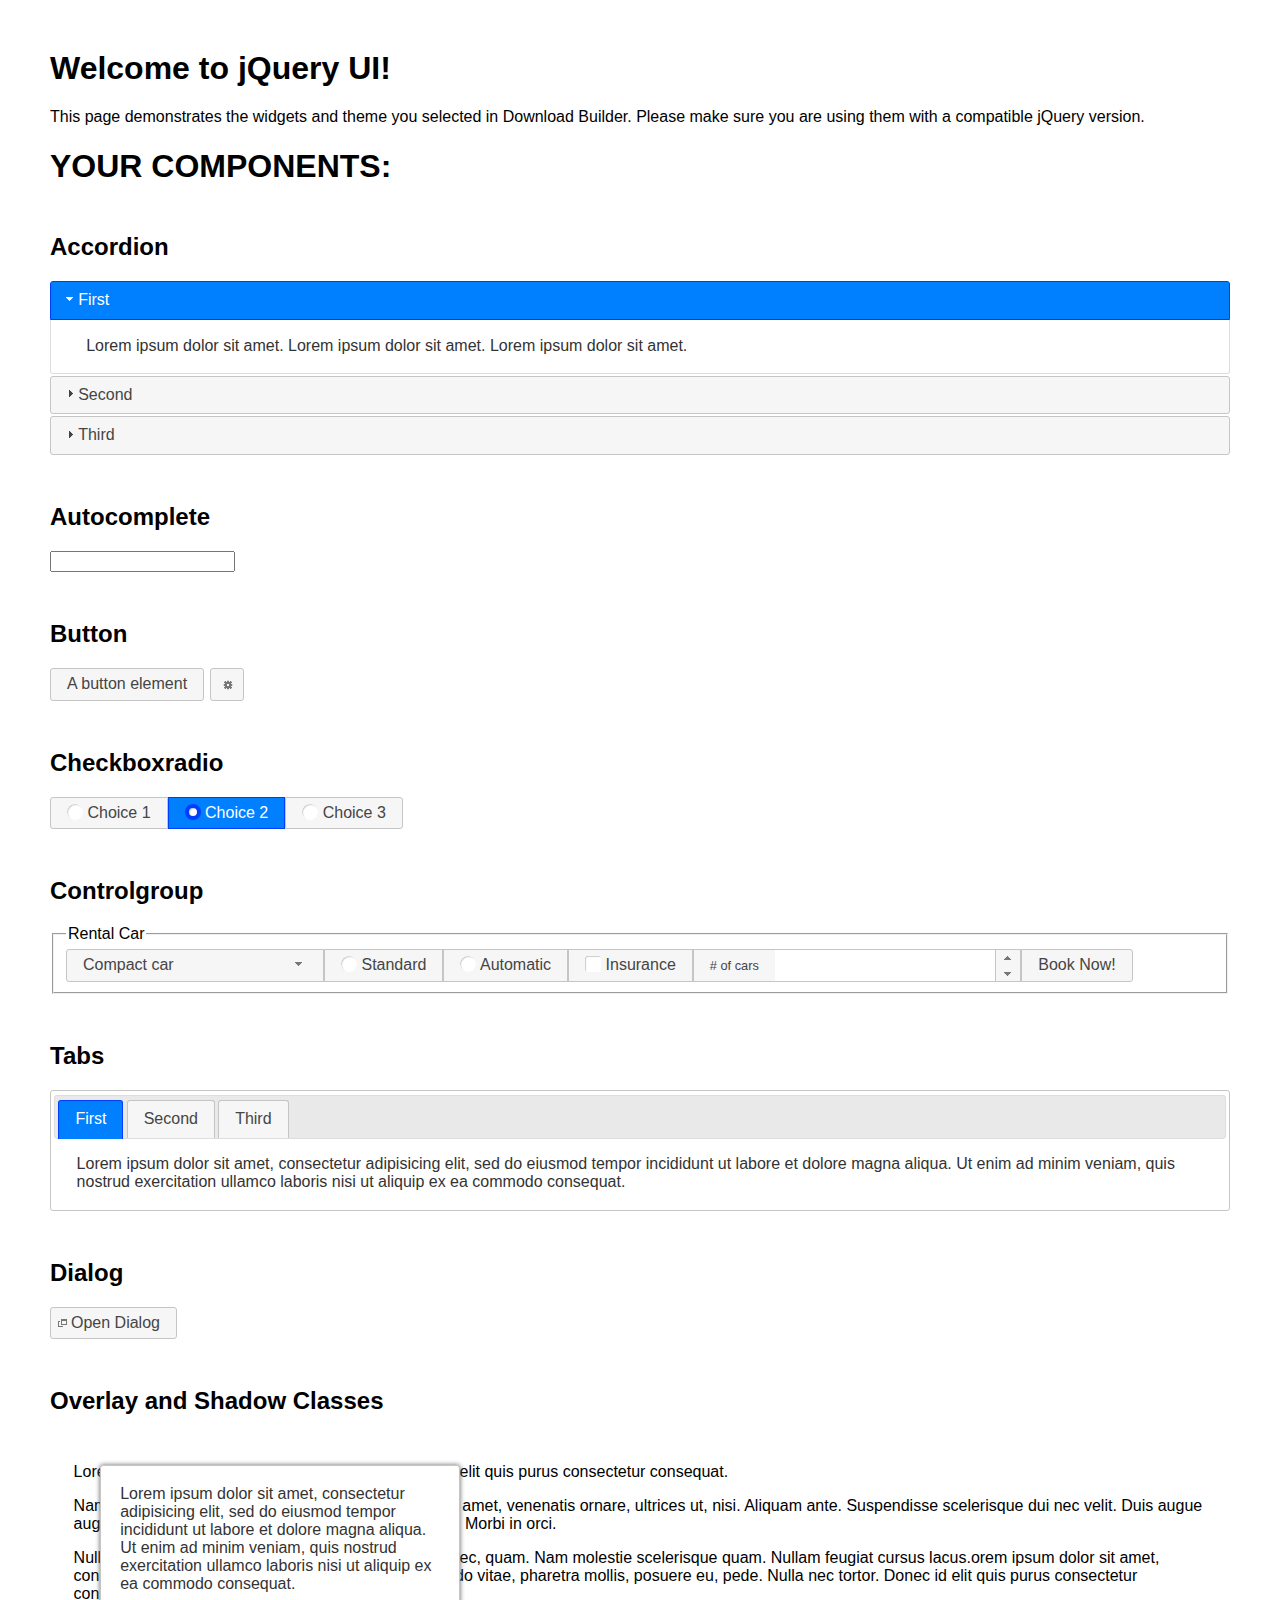
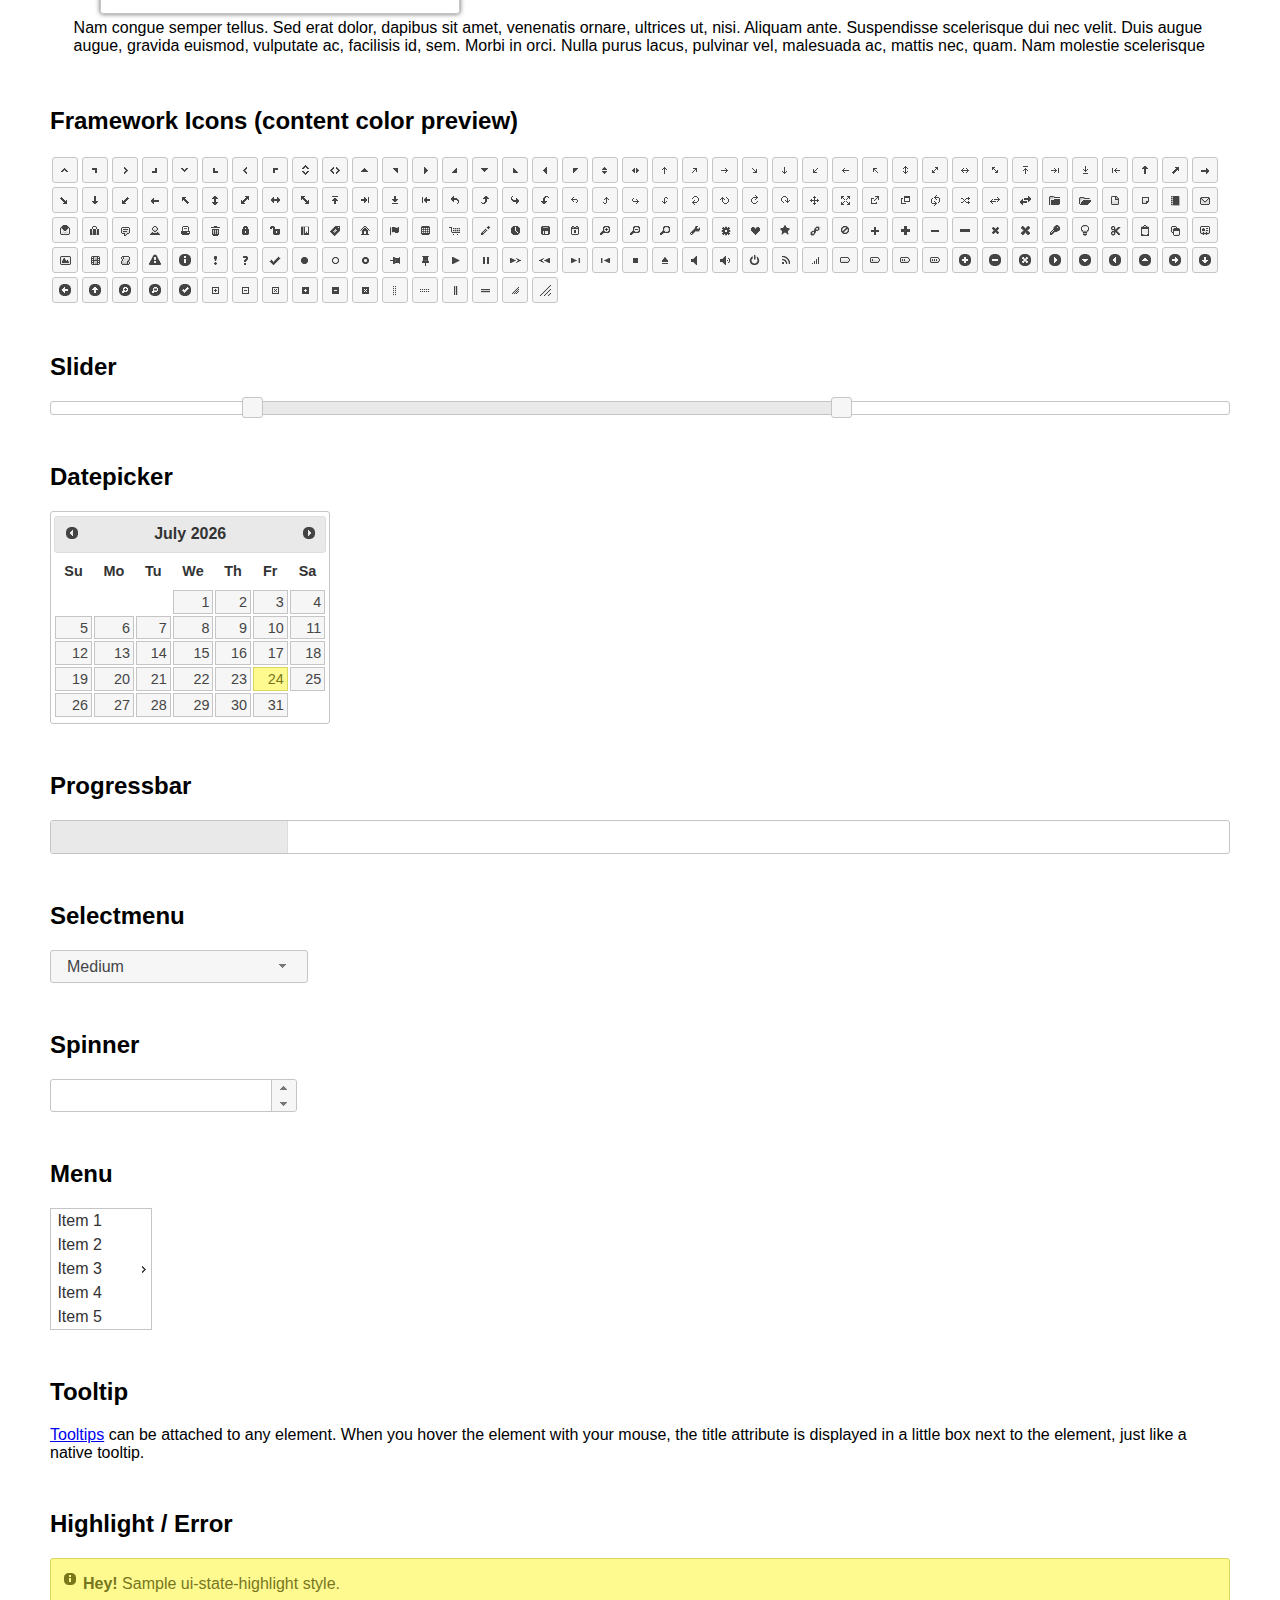
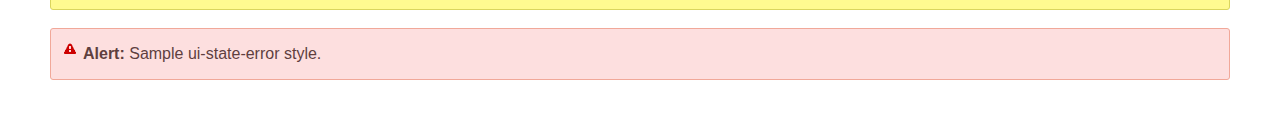
<file: Js/jQuery-ui/index.html>
<!doctype html>
<html lang="us">
<head>
	<meta charset="utf-8">
	<title>jQuery UI Example Page</title>
	<link href="jquery-ui.css" rel="stylesheet">
	<style>
	body{
		font-family: "Trebuchet MS", sans-serif;
		margin: 50px;
	}
	.demoHeaders {
		margin-top: 2em;
	}
	#dialog-link {
		padding: .4em 1em .4em 20px;
		text-decoration: none;
		position: relative;
	}
	#dialog-link span.ui-icon {
		margin: 0 5px 0 0;
		position: absolute;
		left: .2em;
		top: 50%;
		margin-top: -8px;
	}
	#icons {
		margin: 0;
		padding: 0;
	}
	#icons li {
		margin: 2px;
		position: relative;
		padding: 4px 0;
		cursor: pointer;
		float: left;
		list-style: none;
	}
	#icons span.ui-icon {
		float: left;
		margin: 0 4px;
	}
	.fakewindowcontain .ui-widget-overlay {
		position: absolute;
	}
	select {
		width: 200px;
	}
	</style>
</head>
<body>

<h1>Welcome to jQuery UI!</h1>

<div class="ui-widget">
	<p>This page demonstrates the widgets and theme you selected in Download Builder. Please make sure you are using them with a compatible jQuery version.</p>
</div>

<h1>YOUR COMPONENTS:</h1>


<!-- Accordion -->
<h2 class="demoHeaders">Accordion</h2>
<div id="accordion">
	<h3>First</h3>
	<div>Lorem ipsum dolor sit amet. Lorem ipsum dolor sit amet. Lorem ipsum dolor sit amet.</div>
	<h3>Second</h3>
	<div>Phasellus mattis tincidunt nibh.</div>
	<h3>Third</h3>
	<div>Nam dui erat, auctor a, dignissim quis.</div>
</div>



<!-- Autocomplete -->
<h2 class="demoHeaders">Autocomplete</h2>
<div>
	<input id="autocomplete" title="type &quot;a&quot;">
</div>



<!-- Button -->
<h2 class="demoHeaders">Button</h2>
<button id="button">A button element</button>
<button id="button-icon">An icon-only button</button>



<!-- Checkboxradio -->
<h2 class="demoHeaders">Checkboxradio</h2>
<form style="margin-top: 1em;">
	<div id="radioset">
		<input type="radio" id="radio1" name="radio"><label for="radio1">Choice 1</label>
		<input type="radio" id="radio2" name="radio" checked="checked"><label for="radio2">Choice 2</label>
		<input type="radio" id="radio3" name="radio"><label for="radio3">Choice 3</label>
	</div>
</form>



<!-- Controlgroup -->
<h2 class="demoHeaders">Controlgroup</h2>
<fieldset>
	<legend>Rental Car</legend>
	<div id="controlgroup">
		<select id="car-type">
			<option>Compact car</option>
			<option>Midsize car</option>
			<option>Full size car</option>
			<option>SUV</option>
			<option>Luxury</option>
			<option>Truck</option>
			<option>Van</option>
		</select>
		<label for="transmission-standard">Standard</label>
		<input type="radio" name="transmission" id="transmission-standard">
		<label for="transmission-automatic">Automatic</label>
		<input type="radio" name="transmission" id="transmission-automatic">
		<label for="insurance">Insurance</label>
		<input type="checkbox" name="insurance" id="insurance">
		<label for="horizontal-spinner" class="ui-controlgroup-label"># of cars</label>
		<input id="horizontal-spinner" class="ui-spinner-input">
		<button>Book Now!</button>
	</div>
</fieldset>



<!-- Tabs -->
<h2 class="demoHeaders">Tabs</h2>
<div id="tabs">
	<ul>
		<li><a href="#tabs-1">First</a></li>
		<li><a href="#tabs-2">Second</a></li>
		<li><a href="#tabs-3">Third</a></li>
	</ul>
	<div id="tabs-1">Lorem ipsum dolor sit amet, consectetur adipisicing elit, sed do eiusmod tempor incididunt ut labore et dolore magna aliqua. Ut enim ad minim veniam, quis nostrud exercitation ullamco laboris nisi ut aliquip ex ea commodo consequat.</div>
	<div id="tabs-2">Phasellus mattis tincidunt nibh. Cras orci urna, blandit id, pretium vel, aliquet ornare, felis. Maecenas scelerisque sem non nisl. Fusce sed lorem in enim dictum bibendum.</div>
	<div id="tabs-3">Nam dui erat, auctor a, dignissim quis, sollicitudin eu, felis. Pellentesque nisi urna, interdum eget, sagittis et, consequat vestibulum, lacus. Mauris porttitor ullamcorper augue.</div>
</div>



<h2 class="demoHeaders">Dialog</h2>
<p>
	<button id="dialog-link" class="ui-button ui-corner-all ui-widget">
		<span class="ui-icon ui-icon-newwin"></span>Open Dialog
	</button>
</p>

<h2 class="demoHeaders">Overlay and Shadow Classes</h2>
<div style="position: relative; width: 96%; height: 200px; padding:1% 2%; overflow:hidden;" class="fakewindowcontain">
	<p>Lorem ipsum dolor sit amet,  Nulla nec tortor. Donec id elit quis purus consectetur consequat. </p><p>Nam congue semper tellus. Sed erat dolor, dapibus sit amet, venenatis ornare, ultrices ut, nisi. Aliquam ante. Suspendisse scelerisque dui nec velit. Duis augue augue, gravida euismod, vulputate ac, facilisis id, sem. Morbi in orci. </p><p>Nulla purus lacus, pulvinar vel, malesuada ac, mattis nec, quam. Nam molestie scelerisque quam. Nullam feugiat cursus lacus.orem ipsum dolor sit amet, consectetur adipiscing elit. Donec libero risus, commodo vitae, pharetra mollis, posuere eu, pede. Nulla nec tortor. Donec id elit quis purus consectetur consequat. </p><p>Nam congue semper tellus. Sed erat dolor, dapibus sit amet, venenatis ornare, ultrices ut, nisi. Aliquam ante. Suspendisse scelerisque dui nec velit. Duis augue augue, gravida euismod, vulputate ac, facilisis id, sem. Morbi in orci. Nulla purus lacus, pulvinar vel, malesuada ac, mattis nec, quam. Nam molestie scelerisque quam. </p><p>Nullam feugiat cursus lacus.orem ipsum dolor sit amet, consectetur adipiscing elit. Donec libero risus, commodo vitae, pharetra mollis, posuere eu, pede. Nulla nec tortor. Donec id elit quis purus consectetur consequat. Nam congue semper tellus. Sed erat dolor, dapibus sit amet, venenatis ornare, ultrices ut, nisi. Aliquam ante. </p><p>Suspendisse scelerisque dui nec velit. Duis augue augue, gravida euismod, vulputate ac, facilisis id, sem. Morbi in orci. Nulla purus lacus, pulvinar vel, malesuada ac, mattis nec, quam. Nam molestie scelerisque quam. Nullam feugiat cursus lacus.orem ipsum dolor sit amet, consectetur adipiscing elit. Donec libero risus, commodo vitae, pharetra mollis, posuere eu, pede. Nulla nec tortor. Donec id elit quis purus consectetur consequat. Nam congue semper tellus. Sed erat dolor, dapibus sit amet, venenatis ornare, ultrices ut, nisi. </p>

	<!-- ui-dialog -->
	<div class="ui-widget-overlay ui-front"></div>
	<div style="position: absolute; width: 320px; left: 50px; top: 30px; padding: 1.2em" class="ui-widget ui-front ui-widget-content ui-corner-all ui-widget-shadow">
		Lorem ipsum dolor sit amet, consectetur adipisicing elit, sed do eiusmod tempor incididunt ut labore et dolore magna aliqua. Ut enim ad minim veniam, quis nostrud exercitation ullamco laboris nisi ut aliquip ex ea commodo consequat.
	</div>

</div>

<!-- ui-dialog -->
<div id="dialog" title="Dialog Title">
	<p>Lorem ipsum dolor sit amet, consectetur adipisicing elit, sed do eiusmod tempor incididunt ut labore et dolore magna aliqua. Ut enim ad minim veniam, quis nostrud exercitation ullamco laboris nisi ut aliquip ex ea commodo consequat.</p>
</div>



<h2 class="demoHeaders">Framework Icons (content color preview)</h2>
<ul id="icons" class="ui-widget ui-helper-clearfix">
	<li class="ui-state-default ui-corner-all" title=".ui-icon-caret-1-n"><span class="ui-icon ui-icon-caret-1-n"></span></li>
	<li class="ui-state-default ui-corner-all" title=".ui-icon-caret-1-ne"><span class="ui-icon ui-icon-caret-1-ne"></span></li>
	<li class="ui-state-default ui-corner-all" title=".ui-icon-caret-1-e"><span class="ui-icon ui-icon-caret-1-e"></span></li>
	<li class="ui-state-default ui-corner-all" title=".ui-icon-caret-1-se"><span class="ui-icon ui-icon-caret-1-se"></span></li>
	<li class="ui-state-default ui-corner-all" title=".ui-icon-caret-1-s"><span class="ui-icon ui-icon-caret-1-s"></span></li>
	<li class="ui-state-default ui-corner-all" title=".ui-icon-caret-1-sw"><span class="ui-icon ui-icon-caret-1-sw"></span></li>
	<li class="ui-state-default ui-corner-all" title=".ui-icon-caret-1-w"><span class="ui-icon ui-icon-caret-1-w"></span></li>
	<li class="ui-state-default ui-corner-all" title=".ui-icon-caret-1-nw"><span class="ui-icon ui-icon-caret-1-nw"></span></li>
	<li class="ui-state-default ui-corner-all" title=".ui-icon-caret-2-n-s"><span class="ui-icon ui-icon-caret-2-n-s"></span></li>
	<li class="ui-state-default ui-corner-all" title=".ui-icon-caret-2-e-w"><span class="ui-icon ui-icon-caret-2-e-w"></span></li>
	<li class="ui-state-default ui-corner-all" title=".ui-icon-triangle-1-n"><span class="ui-icon ui-icon-triangle-1-n"></span></li>
	<li class="ui-state-default ui-corner-all" title=".ui-icon-triangle-1-ne"><span class="ui-icon ui-icon-triangle-1-ne"></span></li>
	<li class="ui-state-default ui-corner-all" title=".ui-icon-triangle-1-e"><span class="ui-icon ui-icon-triangle-1-e"></span></li>
	<li class="ui-state-default ui-corner-all" title=".ui-icon-triangle-1-se"><span class="ui-icon ui-icon-triangle-1-se"></span></li>
	<li class="ui-state-default ui-corner-all" title=".ui-icon-triangle-1-s"><span class="ui-icon ui-icon-triangle-1-s"></span></li>
	<li class="ui-state-default ui-corner-all" title=".ui-icon-triangle-1-sw"><span class="ui-icon ui-icon-triangle-1-sw"></span></li>
	<li class="ui-state-default ui-corner-all" title=".ui-icon-triangle-1-w"><span class="ui-icon ui-icon-triangle-1-w"></span></li>
	<li class="ui-state-default ui-corner-all" title=".ui-icon-triangle-1-nw"><span class="ui-icon ui-icon-triangle-1-nw"></span></li>
	<li class="ui-state-default ui-corner-all" title=".ui-icon-triangle-2-n-s"><span class="ui-icon ui-icon-triangle-2-n-s"></span></li>
	<li class="ui-state-default ui-corner-all" title=".ui-icon-triangle-2-e-w"><span class="ui-icon ui-icon-triangle-2-e-w"></span></li>
	<li class="ui-state-default ui-corner-all" title=".ui-icon-arrow-1-n"><span class="ui-icon ui-icon-arrow-1-n"></span></li>
	<li class="ui-state-default ui-corner-all" title=".ui-icon-arrow-1-ne"><span class="ui-icon ui-icon-arrow-1-ne"></span></li>
	<li class="ui-state-default ui-corner-all" title=".ui-icon-arrow-1-e"><span class="ui-icon ui-icon-arrow-1-e"></span></li>
	<li class="ui-state-default ui-corner-all" title=".ui-icon-arrow-1-se"><span class="ui-icon ui-icon-arrow-1-se"></span></li>
	<li class="ui-state-default ui-corner-all" title=".ui-icon-arrow-1-s"><span class="ui-icon ui-icon-arrow-1-s"></span></li>
	<li class="ui-state-default ui-corner-all" title=".ui-icon-arrow-1-sw"><span class="ui-icon ui-icon-arrow-1-sw"></span></li>
	<li class="ui-state-default ui-corner-all" title=".ui-icon-arrow-1-w"><span class="ui-icon ui-icon-arrow-1-w"></span></li>
	<li class="ui-state-default ui-corner-all" title=".ui-icon-arrow-1-nw"><span class="ui-icon ui-icon-arrow-1-nw"></span></li>
	<li class="ui-state-default ui-corner-all" title=".ui-icon-arrow-2-n-s"><span class="ui-icon ui-icon-arrow-2-n-s"></span></li>
	<li class="ui-state-default ui-corner-all" title=".ui-icon-arrow-2-ne-sw"><span class="ui-icon ui-icon-arrow-2-ne-sw"></span></li>
	<li class="ui-state-default ui-corner-all" title=".ui-icon-arrow-2-e-w"><span class="ui-icon ui-icon-arrow-2-e-w"></span></li>
	<li class="ui-state-default ui-corner-all" title=".ui-icon-arrow-2-se-nw"><span class="ui-icon ui-icon-arrow-2-se-nw"></span></li>
	<li class="ui-state-default ui-corner-all" title=".ui-icon-arrowstop-1-n"><span class="ui-icon ui-icon-arrowstop-1-n"></span></li>
	<li class="ui-state-default ui-corner-all" title=".ui-icon-arrowstop-1-e"><span class="ui-icon ui-icon-arrowstop-1-e"></span></li>
	<li class="ui-state-default ui-corner-all" title=".ui-icon-arrowstop-1-s"><span class="ui-icon ui-icon-arrowstop-1-s"></span></li>
	<li class="ui-state-default ui-corner-all" title=".ui-icon-arrowstop-1-w"><span class="ui-icon ui-icon-arrowstop-1-w"></span></li>
	<li class="ui-state-default ui-corner-all" title=".ui-icon-arrowthick-1-n"><span class="ui-icon ui-icon-arrowthick-1-n"></span></li>
	<li class="ui-state-default ui-corner-all" title=".ui-icon-arrowthick-1-ne"><span class="ui-icon ui-icon-arrowthick-1-ne"></span></li>
	<li class="ui-state-default ui-corner-all" title=".ui-icon-arrowthick-1-e"><span class="ui-icon ui-icon-arrowthick-1-e"></span></li>
	<li class="ui-state-default ui-corner-all" title=".ui-icon-arrowthick-1-se"><span class="ui-icon ui-icon-arrowthick-1-se"></span></li>
	<li class="ui-state-default ui-corner-all" title=".ui-icon-arrowthick-1-s"><span class="ui-icon ui-icon-arrowthick-1-s"></span></li>
	<li class="ui-state-default ui-corner-all" title=".ui-icon-arrowthick-1-sw"><span class="ui-icon ui-icon-arrowthick-1-sw"></span></li>
	<li class="ui-state-default ui-corner-all" title=".ui-icon-arrowthick-1-w"><span class="ui-icon ui-icon-arrowthick-1-w"></span></li>
	<li class="ui-state-default ui-corner-all" title=".ui-icon-arrowthick-1-nw"><span class="ui-icon ui-icon-arrowthick-1-nw"></span></li>
	<li class="ui-state-default ui-corner-all" title=".ui-icon-arrowthick-2-n-s"><span class="ui-icon ui-icon-arrowthick-2-n-s"></span></li>
	<li class="ui-state-default ui-corner-all" title=".ui-icon-arrowthick-2-ne-sw"><span class="ui-icon ui-icon-arrowthick-2-ne-sw"></span></li>
	<li class="ui-state-default ui-corner-all" title=".ui-icon-arrowthick-2-e-w"><span class="ui-icon ui-icon-arrowthick-2-e-w"></span></li>
	<li class="ui-state-default ui-corner-all" title=".ui-icon-arrowthick-2-se-nw"><span class="ui-icon ui-icon-arrowthick-2-se-nw"></span></li>
	<li class="ui-state-default ui-corner-all" title=".ui-icon-arrowthickstop-1-n"><span class="ui-icon ui-icon-arrowthickstop-1-n"></span></li>
	<li class="ui-state-default ui-corner-all" title=".ui-icon-arrowthickstop-1-e"><span class="ui-icon ui-icon-arrowthickstop-1-e"></span></li>
	<li class="ui-state-default ui-corner-all" title=".ui-icon-arrowthickstop-1-s"><span class="ui-icon ui-icon-arrowthickstop-1-s"></span></li>
	<li class="ui-state-default ui-corner-all" title=".ui-icon-arrowthickstop-1-w"><span class="ui-icon ui-icon-arrowthickstop-1-w"></span></li>
	<li class="ui-state-default ui-corner-all" title=".ui-icon-arrowreturnthick-1-w"><span class="ui-icon ui-icon-arrowreturnthick-1-w"></span></li>
	<li class="ui-state-default ui-corner-all" title=".ui-icon-arrowreturnthick-1-n"><span class="ui-icon ui-icon-arrowreturnthick-1-n"></span></li>
	<li class="ui-state-default ui-corner-all" title=".ui-icon-arrowreturnthick-1-e"><span class="ui-icon ui-icon-arrowreturnthick-1-e"></span></li>
	<li class="ui-state-default ui-corner-all" title=".ui-icon-arrowreturnthick-1-s"><span class="ui-icon ui-icon-arrowreturnthick-1-s"></span></li>
	<li class="ui-state-default ui-corner-all" title=".ui-icon-arrowreturn-1-w"><span class="ui-icon ui-icon-arrowreturn-1-w"></span></li>
	<li class="ui-state-default ui-corner-all" title=".ui-icon-arrowreturn-1-n"><span class="ui-icon ui-icon-arrowreturn-1-n"></span></li>
	<li class="ui-state-default ui-corner-all" title=".ui-icon-arrowreturn-1-e"><span class="ui-icon ui-icon-arrowreturn-1-e"></span></li>
	<li class="ui-state-default ui-corner-all" title=".ui-icon-arrowreturn-1-s"><span class="ui-icon ui-icon-arrowreturn-1-s"></span></li>
	<li class="ui-state-default ui-corner-all" title=".ui-icon-arrowrefresh-1-w"><span class="ui-icon ui-icon-arrowrefresh-1-w"></span></li>
	<li class="ui-state-default ui-corner-all" title=".ui-icon-arrowrefresh-1-n"><span class="ui-icon ui-icon-arrowrefresh-1-n"></span></li>
	<li class="ui-state-default ui-corner-all" title=".ui-icon-arrowrefresh-1-e"><span class="ui-icon ui-icon-arrowrefresh-1-e"></span></li>
	<li class="ui-state-default ui-corner-all" title=".ui-icon-arrowrefresh-1-s"><span class="ui-icon ui-icon-arrowrefresh-1-s"></span></li>
	<li class="ui-state-default ui-corner-all" title=".ui-icon-arrow-4"><span class="ui-icon ui-icon-arrow-4"></span></li>
	<li class="ui-state-default ui-corner-all" title=".ui-icon-arrow-4-diag"><span class="ui-icon ui-icon-arrow-4-diag"></span></li>
	<li class="ui-state-default ui-corner-all" title=".ui-icon-extlink"><span class="ui-icon ui-icon-extlink"></span></li>
	<li class="ui-state-default ui-corner-all" title=".ui-icon-newwin"><span class="ui-icon ui-icon-newwin"></span></li>
	<li class="ui-state-default ui-corner-all" title=".ui-icon-refresh"><span class="ui-icon ui-icon-refresh"></span></li>
	<li class="ui-state-default ui-corner-all" title=".ui-icon-shuffle"><span class="ui-icon ui-icon-shuffle"></span></li>
	<li class="ui-state-default ui-corner-all" title=".ui-icon-transfer-e-w"><span class="ui-icon ui-icon-transfer-e-w"></span></li>
	<li class="ui-state-default ui-corner-all" title=".ui-icon-transferthick-e-w"><span class="ui-icon ui-icon-transferthick-e-w"></span></li>
	<li class="ui-state-default ui-corner-all" title=".ui-icon-folder-collapsed"><span class="ui-icon ui-icon-folder-collapsed"></span></li>
	<li class="ui-state-default ui-corner-all" title=".ui-icon-folder-open"><span class="ui-icon ui-icon-folder-open"></span></li>
	<li class="ui-state-default ui-corner-all" title=".ui-icon-document"><span class="ui-icon ui-icon-document"></span></li>
	<li class="ui-state-default ui-corner-all" title=".ui-icon-document-b"><span class="ui-icon ui-icon-document-b"></span></li>
	<li class="ui-state-default ui-corner-all" title=".ui-icon-note"><span class="ui-icon ui-icon-note"></span></li>
	<li class="ui-state-default ui-corner-all" title=".ui-icon-mail-closed"><span class="ui-icon ui-icon-mail-closed"></span></li>
	<li class="ui-state-default ui-corner-all" title=".ui-icon-mail-open"><span class="ui-icon ui-icon-mail-open"></span></li>
	<li class="ui-state-default ui-corner-all" title=".ui-icon-suitcase"><span class="ui-icon ui-icon-suitcase"></span></li>
	<li class="ui-state-default ui-corner-all" title=".ui-icon-comment"><span class="ui-icon ui-icon-comment"></span></li>
	<li class="ui-state-default ui-corner-all" title=".ui-icon-person"><span class="ui-icon ui-icon-person"></span></li>
	<li class="ui-state-default ui-corner-all" title=".ui-icon-print"><span class="ui-icon ui-icon-print"></span></li>
	<li class="ui-state-default ui-corner-all" title=".ui-icon-trash"><span class="ui-icon ui-icon-trash"></span></li>
	<li class="ui-state-default ui-corner-all" title=".ui-icon-locked"><span class="ui-icon ui-icon-locked"></span></li>
	<li class="ui-state-default ui-corner-all" title=".ui-icon-unlocked"><span class="ui-icon ui-icon-unlocked"></span></li>
	<li class="ui-state-default ui-corner-all" title=".ui-icon-bookmark"><span class="ui-icon ui-icon-bookmark"></span></li>
	<li class="ui-state-default ui-corner-all" title=".ui-icon-tag"><span class="ui-icon ui-icon-tag"></span></li>
	<li class="ui-state-default ui-corner-all" title=".ui-icon-home"><span class="ui-icon ui-icon-home"></span></li>
	<li class="ui-state-default ui-corner-all" title=".ui-icon-flag"><span class="ui-icon ui-icon-flag"></span></li>
	<li class="ui-state-default ui-corner-all" title=".ui-icon-calculator"><span class="ui-icon ui-icon-calculator"></span></li>
	<li class="ui-state-default ui-corner-all" title=".ui-icon-cart"><span class="ui-icon ui-icon-cart"></span></li>
	<li class="ui-state-default ui-corner-all" title=".ui-icon-pencil"><span class="ui-icon ui-icon-pencil"></span></li>
	<li class="ui-state-default ui-corner-all" title=".ui-icon-clock"><span class="ui-icon ui-icon-clock"></span></li>
	<li class="ui-state-default ui-corner-all" title=".ui-icon-disk"><span class="ui-icon ui-icon-disk"></span></li>
	<li class="ui-state-default ui-corner-all" title=".ui-icon-calendar"><span class="ui-icon ui-icon-calendar"></span></li>
	<li class="ui-state-default ui-corner-all" title=".ui-icon-zoomin"><span class="ui-icon ui-icon-zoomin"></span></li>
	<li class="ui-state-default ui-corner-all" title=".ui-icon-zoomout"><span class="ui-icon ui-icon-zoomout"></span></li>
	<li class="ui-state-default ui-corner-all" title=".ui-icon-search"><span class="ui-icon ui-icon-search"></span></li>
	<li class="ui-state-default ui-corner-all" title=".ui-icon-wrench"><span class="ui-icon ui-icon-wrench"></span></li>
	<li class="ui-state-default ui-corner-all" title=".ui-icon-gear"><span class="ui-icon ui-icon-gear"></span></li>
	<li class="ui-state-default ui-corner-all" title=".ui-icon-heart"><span class="ui-icon ui-icon-heart"></span></li>
	<li class="ui-state-default ui-corner-all" title=".ui-icon-star"><span class="ui-icon ui-icon-star"></span></li>
	<li class="ui-state-default ui-corner-all" title=".ui-icon-link"><span class="ui-icon ui-icon-link"></span></li>
	<li class="ui-state-default ui-corner-all" title=".ui-icon-cancel"><span class="ui-icon ui-icon-cancel"></span></li>
	<li class="ui-state-default ui-corner-all" title=".ui-icon-plus"><span class="ui-icon ui-icon-plus"></span></li>
	<li class="ui-state-default ui-corner-all" title=".ui-icon-plusthick"><span class="ui-icon ui-icon-plusthick"></span></li>
	<li class="ui-state-default ui-corner-all" title=".ui-icon-minus"><span class="ui-icon ui-icon-minus"></span></li>
	<li class="ui-state-default ui-corner-all" title=".ui-icon-minusthick"><span class="ui-icon ui-icon-minusthick"></span></li>
	<li class="ui-state-default ui-corner-all" title=".ui-icon-close"><span class="ui-icon ui-icon-close"></span></li>
	<li class="ui-state-default ui-corner-all" title=".ui-icon-closethick"><span class="ui-icon ui-icon-closethick"></span></li>
	<li class="ui-state-default ui-corner-all" title=".ui-icon-key"><span class="ui-icon ui-icon-key"></span></li>
	<li class="ui-state-default ui-corner-all" title=".ui-icon-lightbulb"><span class="ui-icon ui-icon-lightbulb"></span></li>
	<li class="ui-state-default ui-corner-all" title=".ui-icon-scissors"><span class="ui-icon ui-icon-scissors"></span></li>
	<li class="ui-state-default ui-corner-all" title=".ui-icon-clipboard"><span class="ui-icon ui-icon-clipboard"></span></li>
	<li class="ui-state-default ui-corner-all" title=".ui-icon-copy"><span class="ui-icon ui-icon-copy"></span></li>
	<li class="ui-state-default ui-corner-all" title=".ui-icon-contact"><span class="ui-icon ui-icon-contact"></span></li>
	<li class="ui-state-default ui-corner-all" title=".ui-icon-image"><span class="ui-icon ui-icon-image"></span></li>
	<li class="ui-state-default ui-corner-all" title=".ui-icon-video"><span class="ui-icon ui-icon-video"></span></li>
	<li class="ui-state-default ui-corner-all" title=".ui-icon-script"><span class="ui-icon ui-icon-script"></span></li>
	<li class="ui-state-default ui-corner-all" title=".ui-icon-alert"><span class="ui-icon ui-icon-alert"></span></li>
	<li class="ui-state-default ui-corner-all" title=".ui-icon-info"><span class="ui-icon ui-icon-info"></span></li>
	<li class="ui-state-default ui-corner-all" title=".ui-icon-notice"><span class="ui-icon ui-icon-notice"></span></li>
	<li class="ui-state-default ui-corner-all" title=".ui-icon-help"><span class="ui-icon ui-icon-help"></span></li>
	<li class="ui-state-default ui-corner-all" title=".ui-icon-check"><span class="ui-icon ui-icon-check"></span></li>
	<li class="ui-state-default ui-corner-all" title=".ui-icon-bullet"><span class="ui-icon ui-icon-bullet"></span></li>
	<li class="ui-state-default ui-corner-all" title=".ui-icon-radio-off"><span class="ui-icon ui-icon-radio-off"></span></li>
	<li class="ui-state-default ui-corner-all" title=".ui-icon-radio-on"><span class="ui-icon ui-icon-radio-on"></span></li>
	<li class="ui-state-default ui-corner-all" title=".ui-icon-pin-w"><span class="ui-icon ui-icon-pin-w"></span></li>
	<li class="ui-state-default ui-corner-all" title=".ui-icon-pin-s"><span class="ui-icon ui-icon-pin-s"></span></li>
	<li class="ui-state-default ui-corner-all" title=".ui-icon-play"><span class="ui-icon ui-icon-play"></span></li>
	<li class="ui-state-default ui-corner-all" title=".ui-icon-pause"><span class="ui-icon ui-icon-pause"></span></li>
	<li class="ui-state-default ui-corner-all" title=".ui-icon-seek-next"><span class="ui-icon ui-icon-seek-next"></span></li>
	<li class="ui-state-default ui-corner-all" title=".ui-icon-seek-prev"><span class="ui-icon ui-icon-seek-prev"></span></li>
	<li class="ui-state-default ui-corner-all" title=".ui-icon-seek-end"><span class="ui-icon ui-icon-seek-end"></span></li>
	<li class="ui-state-default ui-corner-all" title=".ui-icon-seek-first"><span class="ui-icon ui-icon-seek-first"></span></li>
	<li class="ui-state-default ui-corner-all" title=".ui-icon-stop"><span class="ui-icon ui-icon-stop"></span></li>
	<li class="ui-state-default ui-corner-all" title=".ui-icon-eject"><span class="ui-icon ui-icon-eject"></span></li>
	<li class="ui-state-default ui-corner-all" title=".ui-icon-volume-off"><span class="ui-icon ui-icon-volume-off"></span></li>
	<li class="ui-state-default ui-corner-all" title=".ui-icon-volume-on"><span class="ui-icon ui-icon-volume-on"></span></li>
	<li class="ui-state-default ui-corner-all" title=".ui-icon-power"><span class="ui-icon ui-icon-power"></span></li>
	<li class="ui-state-default ui-corner-all" title=".ui-icon-signal-diag"><span class="ui-icon ui-icon-signal-diag"></span></li>
	<li class="ui-state-default ui-corner-all" title=".ui-icon-signal"><span class="ui-icon ui-icon-signal"></span></li>
	<li class="ui-state-default ui-corner-all" title=".ui-icon-battery-0"><span class="ui-icon ui-icon-battery-0"></span></li>
	<li class="ui-state-default ui-corner-all" title=".ui-icon-battery-1"><span class="ui-icon ui-icon-battery-1"></span></li>
	<li class="ui-state-default ui-corner-all" title=".ui-icon-battery-2"><span class="ui-icon ui-icon-battery-2"></span></li>
	<li class="ui-state-default ui-corner-all" title=".ui-icon-battery-3"><span class="ui-icon ui-icon-battery-3"></span></li>
	<li class="ui-state-default ui-corner-all" title=".ui-icon-circle-plus"><span class="ui-icon ui-icon-circle-plus"></span></li>
	<li class="ui-state-default ui-corner-all" title=".ui-icon-circle-minus"><span class="ui-icon ui-icon-circle-minus"></span></li>
	<li class="ui-state-default ui-corner-all" title=".ui-icon-circle-close"><span class="ui-icon ui-icon-circle-close"></span></li>
	<li class="ui-state-default ui-corner-all" title=".ui-icon-circle-triangle-e"><span class="ui-icon ui-icon-circle-triangle-e"></span></li>
	<li class="ui-state-default ui-corner-all" title=".ui-icon-circle-triangle-s"><span class="ui-icon ui-icon-circle-triangle-s"></span></li>
	<li class="ui-state-default ui-corner-all" title=".ui-icon-circle-triangle-w"><span class="ui-icon ui-icon-circle-triangle-w"></span></li>
	<li class="ui-state-default ui-corner-all" title=".ui-icon-circle-triangle-n"><span class="ui-icon ui-icon-circle-triangle-n"></span></li>
	<li class="ui-state-default ui-corner-all" title=".ui-icon-circle-arrow-e"><span class="ui-icon ui-icon-circle-arrow-e"></span></li>
	<li class="ui-state-default ui-corner-all" title=".ui-icon-circle-arrow-s"><span class="ui-icon ui-icon-circle-arrow-s"></span></li>
	<li class="ui-state-default ui-corner-all" title=".ui-icon-circle-arrow-w"><span class="ui-icon ui-icon-circle-arrow-w"></span></li>
	<li class="ui-state-default ui-corner-all" title=".ui-icon-circle-arrow-n"><span class="ui-icon ui-icon-circle-arrow-n"></span></li>
	<li class="ui-state-default ui-corner-all" title=".ui-icon-circle-zoomin"><span class="ui-icon ui-icon-circle-zoomin"></span></li>
	<li class="ui-state-default ui-corner-all" title=".ui-icon-circle-zoomout"><span class="ui-icon ui-icon-circle-zoomout"></span></li>
	<li class="ui-state-default ui-corner-all" title=".ui-icon-circle-check"><span class="ui-icon ui-icon-circle-check"></span></li>
	<li class="ui-state-default ui-corner-all" title=".ui-icon-circlesmall-plus"><span class="ui-icon ui-icon-circlesmall-plus"></span></li>
	<li class="ui-state-default ui-corner-all" title=".ui-icon-circlesmall-minus"><span class="ui-icon ui-icon-circlesmall-minus"></span></li>
	<li class="ui-state-default ui-corner-all" title=".ui-icon-circlesmall-close"><span class="ui-icon ui-icon-circlesmall-close"></span></li>
	<li class="ui-state-default ui-corner-all" title=".ui-icon-squaresmall-plus"><span class="ui-icon ui-icon-squaresmall-plus"></span></li>
	<li class="ui-state-default ui-corner-all" title=".ui-icon-squaresmall-minus"><span class="ui-icon ui-icon-squaresmall-minus"></span></li>
	<li class="ui-state-default ui-corner-all" title=".ui-icon-squaresmall-close"><span class="ui-icon ui-icon-squaresmall-close"></span></li>
	<li class="ui-state-default ui-corner-all" title=".ui-icon-grip-dotted-vertical"><span class="ui-icon ui-icon-grip-dotted-vertical"></span></li>
	<li class="ui-state-default ui-corner-all" title=".ui-icon-grip-dotted-horizontal"><span class="ui-icon ui-icon-grip-dotted-horizontal"></span></li>
	<li class="ui-state-default ui-corner-all" title=".ui-icon-grip-solid-vertical"><span class="ui-icon ui-icon-grip-solid-vertical"></span></li>
	<li class="ui-state-default ui-corner-all" title=".ui-icon-grip-solid-horizontal"><span class="ui-icon ui-icon-grip-solid-horizontal"></span></li>
	<li class="ui-state-default ui-corner-all" title=".ui-icon-gripsmall-diagonal-se"><span class="ui-icon ui-icon-gripsmall-diagonal-se"></span></li>
	<li class="ui-state-default ui-corner-all" title=".ui-icon-grip-diagonal-se"><span class="ui-icon ui-icon-grip-diagonal-se"></span></li>
</ul>


<!-- Slider -->
<h2 class="demoHeaders">Slider</h2>
<div id="slider"></div>



<!-- Datepicker -->
<h2 class="demoHeaders">Datepicker</h2>
<div id="datepicker"></div>



<!-- Progressbar -->
<h2 class="demoHeaders">Progressbar</h2>
<div id="progressbar"></div>



<!-- Progressbar -->
<h2 class="demoHeaders">Selectmenu</h2>
<select id="selectmenu">
	<option>Slower</option>
	<option>Slow</option>
	<option selected="selected">Medium</option>
	<option>Fast</option>
	<option>Faster</option>
</select>



<!-- Spinner -->
<h2 class="demoHeaders">Spinner</h2>
<input id="spinner">



<!-- Menu -->
<h2 class="demoHeaders">Menu</h2>
<ul style="width:100px;" id="menu">
	<li><div>Item 1</div></li>
	<li><div>Item 2</div></li>
	<li><div>Item 3</div>
		<ul>
			<li><div>Item 3-1</div></li>
			<li><div>Item 3-2</div></li>
			<li><div>Item 3-3</div></li>
			<li><div>Item 3-4</div></li>
			<li><div>Item 3-5</div></li>
		</ul>
	</li>
	<li><div>Item 4</div></li>
	<li><div>Item 5</div></li>
</ul>



<!-- Tooltip -->
<h2 class="demoHeaders">Tooltip</h2>
<p id="tooltip">
	<a href="#" title="That&apos;s what this widget is">Tooltips</a> can be attached to any element. When you hover
the element with your mouse, the title attribute is displayed in a little box next to the element, just like a native tooltip.
</p>


<!-- Highlight / Error -->
<h2 class="demoHeaders">Highlight / Error</h2>
<div class="ui-widget">
	<div class="ui-state-highlight ui-corner-all" style="margin-top: 20px; padding: 0 .7em;">
		<p><span class="ui-icon ui-icon-info" style="float: left; margin-right: .3em;"></span>
		<strong>Hey!</strong> Sample ui-state-highlight style.</p>
	</div>
</div>
<br>
<div class="ui-widget">
	<div class="ui-state-error ui-corner-all" style="padding: 0 .7em;">
		<p><span class="ui-icon ui-icon-alert" style="float: left; margin-right: .3em;"></span>
		<strong>Alert:</strong> Sample ui-state-error style.</p>
	</div>
</div>

<script src="external/jquery/jquery.js"></script>
<script src="jquery-ui.js"></script>
<script>

$( "#accordion" ).accordion();



var availableTags = [
	"ActionScript",
	"AppleScript",
	"Asp",
	"BASIC",
	"C",
	"C++",
	"Clojure",
	"COBOL",
	"ColdFusion",
	"Erlang",
	"Fortran",
	"Groovy",
	"Haskell",
	"Java",
	"JavaScript",
	"Lisp",
	"Perl",
	"PHP",
	"Python",
	"Ruby",
	"Scala",
	"Scheme"
];
$( "#autocomplete" ).autocomplete({
	source: availableTags
});



$( "#button" ).button();
$( "#button-icon" ).button({
	icon: "ui-icon-gear",
	showLabel: false
});



$( "#radioset" ).buttonset();



$( "#controlgroup" ).controlgroup();



$( "#tabs" ).tabs();



$( "#dialog" ).dialog({
	autoOpen: false,
	width: 400,
	buttons: [
		{
			text: "Ok",
			click: function() {
				$( this ).dialog( "close" );
			}
		},
		{
			text: "Cancel",
			click: function() {
				$( this ).dialog( "close" );
			}
		}
	]
});

// Link to open the dialog
$( "#dialog-link" ).click(function( event ) {
	$( "#dialog" ).dialog( "open" );
	event.preventDefault();
});



$( "#datepicker" ).datepicker({
	inline: true
});



$( "#slider" ).slider({
	range: true,
	values: [ 17, 67 ]
});



$( "#progressbar" ).progressbar({
	value: 20
});



$( "#spinner" ).spinner();



$( "#menu" ).menu();



$( "#tooltip" ).tooltip();



$( "#selectmenu" ).selectmenu();


// Hover states on the static widgets
$( "#dialog-link, #icons li" ).hover(
	function() {
		$( this ).addClass( "ui-state-hover" );
	},
	function() {
		$( this ).removeClass( "ui-state-hover" );
	}
);
</script>
</body>
</html>
</file>
